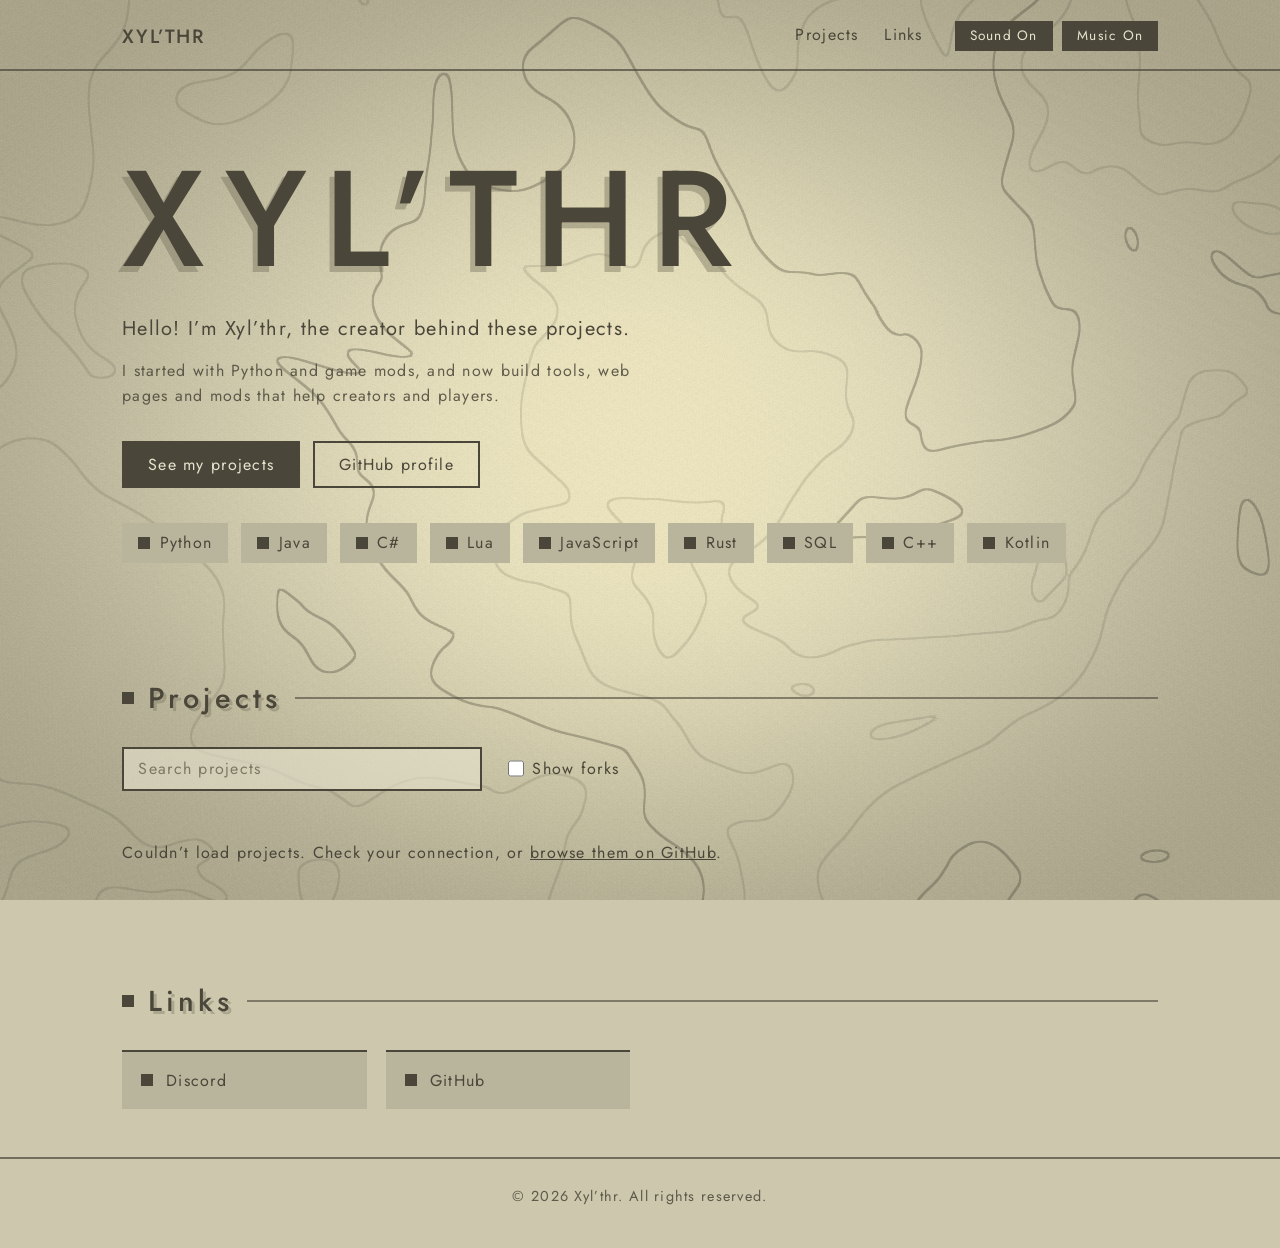
<file: index.html>
<!DOCTYPE html>
<html lang="en">
<head>
  <meta charset="UTF-8">
  <meta name="viewport" content="width=device-width, initial-scale=1.0">
  <title>Xyl’thr – Creator &amp; Developer</title>
  <meta name="theme-color" content="#cdc8ad">
  <meta property="og:title" content="Xyl’thr – Creator &amp; Developer">
  <meta name="description" content="Xyl’thr, creator of game mods and developer tools. Projects are listed automatically from GitHub.">
  <link rel="icon" type="image/svg+xml" href="data:image/svg+xml,%3Csvg xmlns='http://www.w3.org/2000/svg' viewBox='0 0 64 64'%3E%3Crect width='64' height='64' fill='%234a4639'/%3E%3Crect x='4' y='4' width='56' height='56' fill='none' stroke='%23b9b49c' stroke-width='2'/%3E%3Cpath d='M14 14L50 50M50 14L14 50' stroke='%23e8e4cf' stroke-width='6'/%3E%3Ccircle cx='32' cy='32' r='12' fill='%234a4639'/%3E%3Ccircle cx='27' cy='29' r='3' fill='%23e8e4cf'/%3E%3Ccircle cx='37' cy='29' r='3' fill='%23e8e4cf'/%3E%3Ccircle cx='32' cy='38' r='3' fill='%23e8e4cf'/%3E%3C/svg%3E">
  <link rel="stylesheet" href="https://fonts.googleapis.com/css2?family=Jost:wght@400;500&display=swap">
  <link rel="stylesheet" href="assets/style.css">
  <script src="assets/app.js" defer></script>
  <script src="assets/fx.js" defer></script>
  <script src="assets/cursor.js" defer></script>
</head>
<body>
  <a class="skip" href="#projects">Skip to projects</a>
  <div class="bg"></div>
  <div class="wrap">
    <header class="top" id="top">
      <a class="logo" href="#top">XYL’THR</a>
      <nav aria-label="Sections"><a href="#projects">Projects</a><a href="#links">Links</a></nav>
      <div class="snd">
        <button id="sfx" aria-pressed="true">Sound On</button>
        <button id="mus" aria-pressed="true">Music On</button>
      </div>
    </header>
  </div>
  <div class="strip"></div>

  <main class="wrap">
    <div class="hero">
      <h1>XYL’THR</h1>
      <p class="lead">Hello! I’m Xyl’thr, the creator behind these projects.</p>
      <p class="sub">I started with Python and game mods, and now build tools, web pages and mods that help creators and players.</p>
      <div class="row">
        <a class="btn fill" href="#projects">See my projects</a>
        <a class="btn" href="https://github.com/xylthr" target="_blank" rel="noopener">GitHub profile</a>
      </div>
      <div class="row chips" aria-label="Languages">
        <a class="chip" href="https://www.python.org/" target="_blank" rel="noopener">Python</a><a class="chip" href="https://www.java.com/" target="_blank" rel="noopener">Java</a><a class="chip" href="https://learn.microsoft.com/en-us/dotnet/csharp/" target="_blank" rel="noopener">C#</a><a class="chip" href="https://www.lua.org/" target="_blank" rel="noopener">Lua</a><a class="chip" href="https://developer.mozilla.org/en-US/docs/Web/JavaScript" target="_blank" rel="noopener">JavaScript</a><a class="chip" href="https://www.rust-lang.org/" target="_blank" rel="noopener">Rust</a><a class="chip" href="https://en.wikipedia.org/wiki/SQL" target="_blank" rel="noopener">SQL</a><a class="chip" href="https://isocpp.org/" target="_blank" rel="noopener">C++</a><a class="chip" href="https://kotlinlang.org/" target="_blank" rel="noopener">Kotlin</a>
      </div>
    </div>

    <section id="projects">
      <h2>Projects</h2>
      <div class="tools">
        <input id="search" type="search" placeholder="Search projects" aria-label="Search projects">
        <label><input id="forks" type="checkbox"> Show forks</label>
        <span id="count" aria-live="polite"></span>
      </div>
      <p class="note" id="demo" hidden>Preview mode: these are sample projects, not real ones.</p>
      <div id="list" class="grid" aria-busy="true"><div class="skeleton"></div><div class="skeleton"></div><div class="skeleton"></div></div>
    </section>

    <section id="links">
      <h2>Links</h2>
      <div class="links">
        <button class="plate" id="discord">Discord</button>
        <a class="plate" href="https://github.com/xylthr/" target="_blank" rel="noopener">GitHub</a>
      </div>
    </section>
  </main>

  <footer><div class="strip"></div><p>&copy; <span id="year"></span> Xyl’thr. All rights reserved.</p></footer>
  <div id="toast" class="toast" role="status"></div>

</body>
</html>
</file>
<file: assets/style.css>
/* Xyl’thr site: olive/tan theme */
:root { --ink:#4a4639; --paper:#cdc8ad; --tan:#b9b49c; --light:#e8e4cf; }
* { box-sizing:border-box; margin:0; padding:0; }
html { scroll-behavior:smooth; }
body { font-family:'Jost','Segoe UI',sans-serif; color:var(--ink); letter-spacing:.08em; line-height:1.6; background:var(--paper); }
.bg { position:fixed; inset:0; z-index:-1;
  background:
    url("data:image/svg+xml,%3Csvg xmlns='http://www.w3.org/2000/svg' viewBox='0 0 1920 1080' preserveAspectRatio='xMidYMid slice' fill='none' stroke='%234a4639' stroke-opacity='.2' stroke-width='2'%3E%3Cpath d='M900 150L1830 910M1075 150L1830 780M0 90L830 910M440 380L830 790'/%3E%3Ccircle cx='60' cy='260' r='520'/%3E%3Ccircle cx='1950' cy='930' r='430'/%3E%3Ccircle cx='1950' cy='930' r='400'/%3E%3C/svg%3E") center/cover,
    repeating-linear-gradient(0deg, rgba(60,55,40,.035) 0 2px, transparent 2px 4px),
    radial-gradient(ellipse at 50% 40%, #d8d3b8 0%, #c9c4a8 55%, #a8a48a 100%); }
.wrap { max-width:1100px; margin:0 auto; padding:0 2rem; }
.strip { height:0; border-top:2px solid var(--ink); opacity:.7; }
a { color:inherit; }
button { font:inherit; letter-spacing:inherit; color:inherit; cursor:pointer; }
:focus-visible { outline:2px solid var(--ink); outline-offset:3px; }

/* Top bar */
.top { display:flex; flex-wrap:wrap; align-items:center; gap:.8rem 2rem; padding:1.2rem 0 1rem; }
.logo { font-weight:500; font-size:1.2rem; text-decoration:none; margin-right:auto; }
.top nav { display:flex; gap:1.6rem; }
.top nav a { text-decoration:none; padding:.2rem 0; border-bottom:2px solid transparent; }
.top nav a:hover { border-color:var(--ink); }
.snd { display:flex; gap:.6rem; }
.snd button { background:none; border:2px solid var(--ink); padding:.15rem .8rem; font-size:.85rem; }
.snd button[aria-pressed=true] { background:var(--ink); color:var(--light); }

/* Hero */
.hero { padding:5rem 0 4.5rem; animation:boot 1s ease-out; }
@keyframes boot { from { opacity:0; } to { opacity:1; } }
h1 { font-size:clamp(3rem,13vw,8.5rem); font-weight:500; letter-spacing:.12em; line-height:1; text-shadow:5px 6px 0 rgba(110,105,85,.4); margin-bottom:1.6rem; }
.lead { font-size:1.25rem; max-width:34rem; margin-bottom:.8rem; }
.sub { max-width:34rem; opacity:.85; margin-bottom:2rem; }
.row { display:flex; flex-wrap:wrap; gap:.8rem; }
.chip { display:inline-flex; align-items:center; gap:.6rem; background:var(--tan); padding:.45rem 1rem; }
.chip::before, h2::before, .card h3::before, .plate::before { content:''; width:.75rem; height:.75rem; background:currentColor; flex:none; }
.chips { margin-top:2.2rem; }
.btn { display:inline-block; border:2px solid currentColor; background:none; padding:.55rem 1.5rem; text-decoration:none; transition:background .2s, color .2s; }
.btn:hover { background:var(--ink); color:var(--light); border-color:var(--ink); }
.btn.fill { background:var(--ink); color:var(--light); border-color:var(--ink); }
.btn.fill:hover { background:transparent; color:var(--ink); }

/* Sections */
section { padding:2.5rem 0 3rem; }
h2 { display:flex; align-items:center; gap:.9rem; font-size:1.8rem; font-weight:500; letter-spacing:.14em; text-shadow:3px 3px 0 rgba(110,105,85,.35); margin-bottom:1.6rem; }
h2::after { content:''; flex:1; height:2px; background:var(--ink); opacity:.6; }
.tools { display:flex; flex-wrap:wrap; align-items:center; gap:1rem 1.6rem; margin-bottom:1.6rem; }
.tools input[type=search] { flex:1 1 220px; max-width:360px; font:inherit; letter-spacing:inherit; color:var(--ink); background:rgba(232,228,207,.6); border:2px solid var(--ink); border-radius:0; padding:.45rem .9rem; }
.tools input::placeholder { color:#7d7861; }
.tools label { display:flex; gap:.5rem; align-items:center; cursor:pointer; }
.tools input[type=checkbox] { accent-color:var(--ink); width:1.05rem; height:1.05rem; }
#count { margin-left:auto; opacity:.8; }

.grid { display:grid; grid-template-columns:repeat(auto-fill,minmax(290px,1fr)); gap:1.4rem; }
.card { display:flex; flex-direction:column; gap:.65rem; background:var(--tan); border-top:2px solid var(--ink); padding:1.2rem 1.3rem; transition:background .2s, color .2s; }
.card:hover, .card:focus-within { background:var(--ink); color:var(--light); }
.card h3 { display:flex; align-items:center; gap:.7rem; font-size:1.15rem; font-weight:500; word-break:break-word; }
.card .desc { flex:1; font-size:.95rem; letter-spacing:.04em; line-height:1.5; }
.meta { display:flex; flex-wrap:wrap; gap:.2rem 1.2rem; font-size:.85rem; opacity:.85; }
.card .row { margin-top:.3rem; }
.card .btn { padding:.3rem 1.1rem; font-size:.9rem; }
.card:hover .btn:hover, .card:focus-within .btn:hover { background:var(--light); color:var(--ink); border-color:var(--light); }
.skeleton { height:180px; background:var(--tan); opacity:.5; animation:pulse 1.4s ease-in-out infinite; }
@keyframes pulse { 50% { opacity:.25; } }
.state { grid-column:1/-1; padding:1.5rem 0; }

.links { display:grid; grid-template-columns:repeat(auto-fill,minmax(200px,1fr)); gap:1.2rem; }
.plate { display:flex; align-items:center; gap:.8rem; background:var(--tan); border:0; border-top:2px solid var(--ink); padding:1rem 1.2rem; text-decoration:none; text-align:left; transition:background .2s, color .2s; }
.plate:hover { background:var(--ink); color:var(--light); }

footer { padding-bottom:2.5rem; text-align:center; }
footer p { padding-top:1.6rem; font-size:.9rem; opacity:.85; }
.toast { position:fixed; left:50%; bottom:2rem; transform:translateX(-50%); background:var(--ink); color:var(--light); padding:.7rem 1.6rem; opacity:0; pointer-events:none; transition:opacity .3s; z-index:10; }
.toast.show { opacity:1; }

@media (max-width:640px) {
  .wrap { padding:0 1.2rem; }
  .hero { padding:3rem 0; }
  .top nav { order:3; width:100%; }
  #count { margin-left:0; width:100%; }
}
@media (prefers-reduced-motion:reduce) { * { animation:none !important; transition:none !important; } html { scroll-behavior:auto; } }

/* Added: badges, topics, download button */
.badge { display:inline-block; margin-left:auto; padding:.05rem .6rem; font-size:.7rem; background:var(--ink); color:var(--light); }
.card:hover .badge, .card:focus-within .badge { background:var(--light); color:var(--ink); }
.card h3 { flex-wrap:wrap; }
.topics { display:flex; flex-wrap:wrap; gap:.3rem .6rem; font-size:.78rem; opacity:.8; }
.note { padding:.6rem 1rem; margin-bottom:1.2rem; border:2px dashed var(--ink); }
.skip { position:absolute; left:-999px; }
.skip:focus { left:1rem; top:1rem; background:var(--ink); color:var(--light); padding:.4rem 1rem; z-index:20; }


/* Custom scrollbar: square ink thumb on a tan track */
html { scrollbar-width:thin; scrollbar-color:var(--ink) var(--tan); }   /* Firefox */
::-webkit-scrollbar { width:14px; height:14px; }
::-webkit-scrollbar-track { background:var(--tan); border-left:2px solid var(--ink); }
::-webkit-scrollbar-thumb { background:var(--ink); border:3px solid var(--tan); border-radius:0; }
::-webkit-scrollbar-thumb:hover { background:#6a6552; }
::-webkit-scrollbar-corner { background:var(--tan); }

/* Language chips are links */
a.chip { text-decoration:none; transition:background .2s, color .2s; }
a.chip:hover, a.chip:focus-visible { background:var(--ink); color:var(--light); }

/* Effects (assets/fx.js) */
#fx { position:fixed; inset:0; width:100%; height:100%; z-index:-1; display:block; }
h1 { text-shadow:calc(var(--sx, -5) * 1px) calc(var(--sy, 6) * 1px) 0 rgba(110,105,85,.4); }
.card { transition:background .2s, color .2s, transform .15s ease-out; will-change:transform; }
.reveal { opacity:0; transform:translateY(24px); transition:opacity .6s ease, transform .6s ease; }
.reveal.in { opacity:1; transform:none; }

/* Custom cursor (assets/cursor.js): light colour + difference blend, so it reads on tan and on dark hover states */
html.cc, html.cc * { cursor:none !important; }
html.cc input { cursor:text !important; }
.cur-dot, .cur-ring { position:fixed; left:0; top:0; z-index:9999; pointer-events:none; opacity:0; mix-blend-mode:difference; transition:opacity .2s; }
.cur-dot { width:8px; height:8px; background:#e8e4cf; }
.cur-ring { width:0; height:0; }
.cur-ring::before { content:''; position:absolute; left:0; top:0; width:30px; height:30px; border:2px solid #e8e4cf;
  transform:translate(-50%,-50%) rotate(45deg); transition:width .2s, height .2s, transform .25s, background .2s; }
.cur-ring.hot::before { width:54px; height:54px; transform:translate(-50%,-50%) rotate(0deg); background:rgba(232,228,207,.25); }
.cur-ring.down::before { width:20px; height:20px; }
body.cur-on .cur-dot, body.cur-on .cur-ring { opacity:1; }
body.cur-text .cur-dot, body.cur-text .cur-ring { opacity:0; }

/* Custom text highlight */
::selection { background:var(--ink); color:var(--light); text-shadow:none; }
::-moz-selection { background:var(--ink); color:var(--light); text-shadow:none; }
.card:hover ::selection, .card:focus-within ::selection, .btn.fill ::selection, .toast ::selection { background:var(--light); color:var(--ink); }
.card:hover ::-moz-selection, .card:focus-within ::-moz-selection, .btn.fill ::-moz-selection, .toast ::-moz-selection { background:var(--light); color:var(--ink); }
</file>
